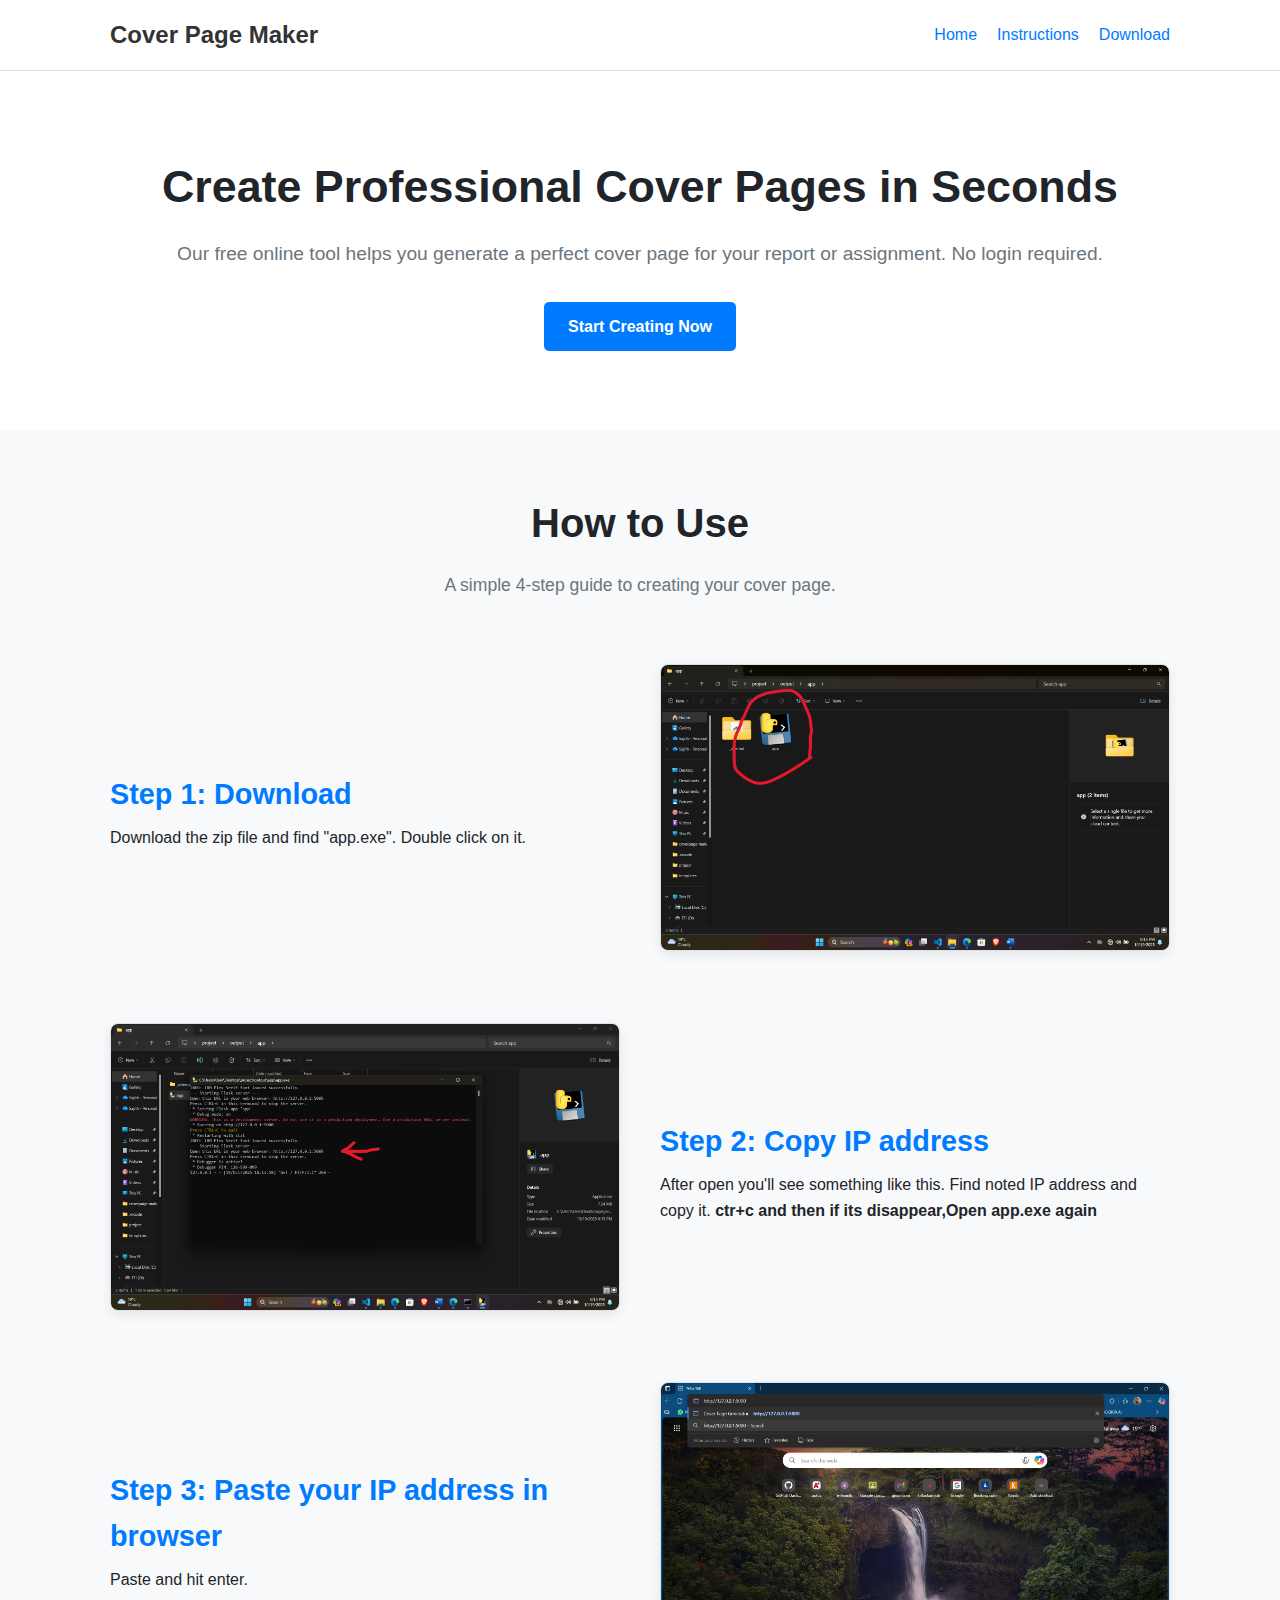
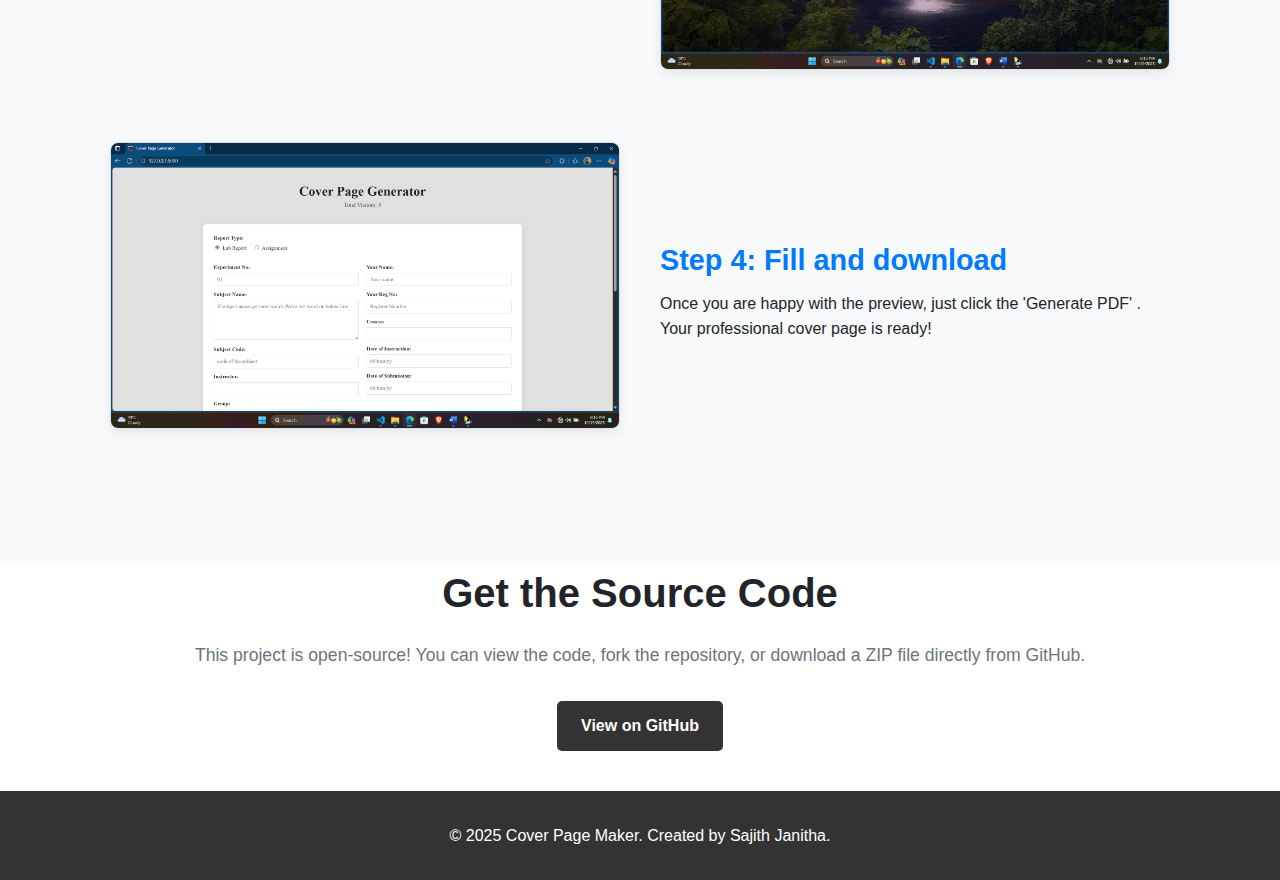
<file: index.html>
<!DOCTYPE html>
<html lang="en">
<head>
    <meta charset="UTF-8">
    <meta name="viewport" content="width=device-width, initial-scale=1.0">
    <title>Automated Cover Page Maker</title>
    <link rel="stylesheet" href="style.css">
</head>
<body>

    <header>
        <nav class="container">
            <h1 class="logo">Cover Page Maker</h1>
            <ul class="nav-links">
                <li><a href="#hero">Home</a></li>
                <li><a href="#instructions">Instructions</a></li>
                <li><a href="downloads/app.zip">Download</a></li>
            </ul>
        </nav>
    </header>

    <main>
        <section id="hero" class="container">
            <h2>Create Professional Cover Pages in Seconds</h2>
            <p>Our free online tool helps you generate a perfect cover page for your report or assignment. No login required.</p>
            <a href="downloads/app.zip" class="btn btn-primary">Start Creating Now</a>
        </section>

        <section id="instructions">
            <div class="container">
                <h2>How to Use</h2>
                <p class="subtitle">A simple 4-step guide to creating your cover page.</p>

                <div class="instruction-step">
                    <div class="step-text">
                        <h3>Step 1: Download </h3>
                        <p>Download the zip file and find "app.exe". Double click on it.</p>
                    </div>
                    <div class="step-screenshot">
                        <img src="images/Screenshot (4).png" alt="Screenshot of the cover page generator form">
                    </div>
                </div>

                <div class="instruction-step">
                    <div class="step-text">
                        <h3>Step 2: Copy IP address</h3>
                        <p>After open you'll see something like this. Find noted IP address and copy it. <b>ctr+c and then if its disappear,Open app.exe again</b></p>
                    </div>
                    <div class="step-screenshot">
                        <img src="images/Screenshot (1).png" alt="Screenshot of the form being filled out">
                    </div>
                </div>

                <div class="instruction-step">
                    <div class="step-text">
                        <h3>Step 3: Paste your IP address in browser</h3>
                        <p>Paste and hit enter.</p></div>
                    <div class="step-screenshot">
                        <img src="images/Screenshot (2).png" alt="Screenshot of selecting a template">
                    </div>
                </div>

                <div class="instruction-step">
                    <div class="step-text">
                        <h3>Step 4: Fill and download</h3>
                        <p>Once you are happy with the preview, just click the 'Generate PDF' . Your professional cover page is ready!</p>
                    </div>
                    <div class="step-screenshot">
                        <img src="images/Screenshot (3).png" alt="Screenshot of the download button">
                    </div>
                </div>
            </div>
        </section>

        <section id="download" class="container">
            <h2>Get the Source Code</h2>
            <p>This project is open-source! You can view the code, fork the repository, or download a ZIP file directly from GitHub.</p>
            <a href="httpsS://github.com/YOUR-GITHUB-USERNAME/YOUR-PROJECT-REPO" class="btn btn-secondary" target="_blank">View on GitHub</a>
        </section>

    </main>

    <footer>
        <p>&copy; 2025 Cover Page Maker. Created by Sajith Janitha.</p>
    </footer>

    <script src="script.js"></script>
</body>

</html>
</file>
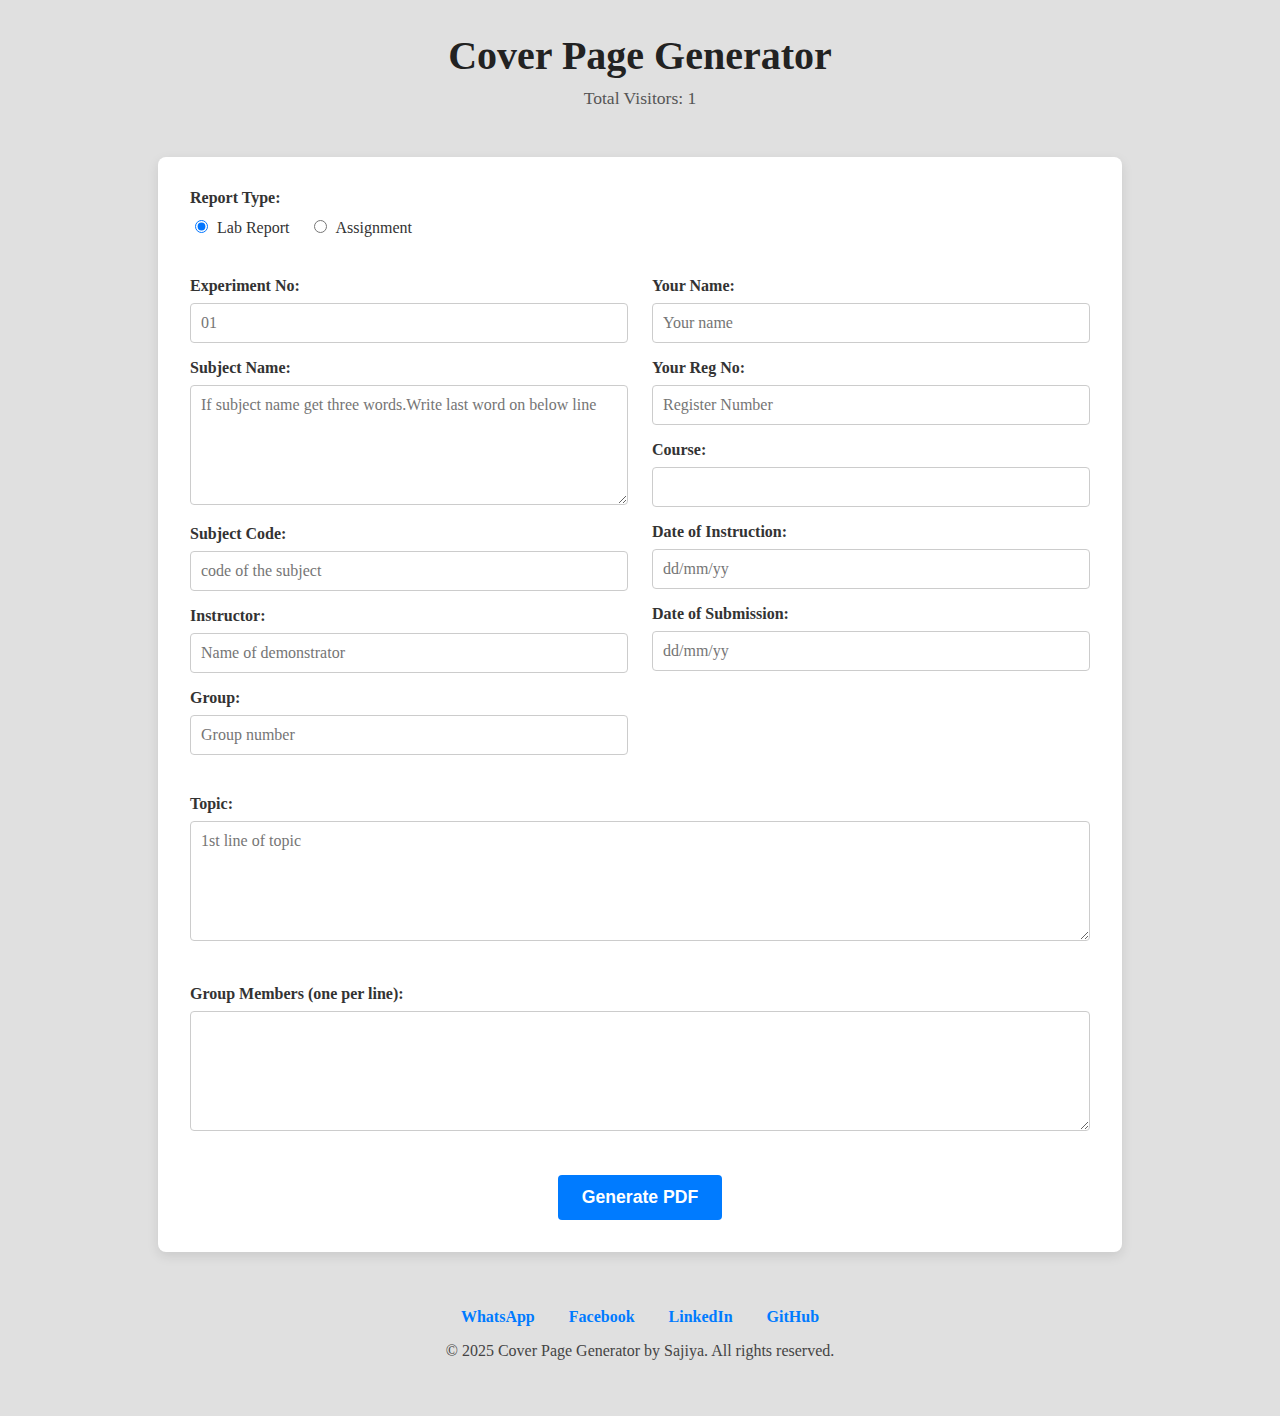
<file: public/index.html>
<!DOCTYPE html>
<html lang="en">
<head>
    <meta charset="UTF-8">
    <meta name="viewport" content="width=device-width, initial-scale=1.0">
    <title>Cover Page Generator</title>

    <style>
        /* --- General Body Styles (Updated) --- */
        body {
            font-family: 'Times New Roman', Times, serif;
            margin: 0;
            padding: 1em; /* Use 1em for better mobile spacing */
            background-color: #e0e0e0;
        }

        /* --- Header (New Section) --- */
        header {
            text-align: center;
            padding: 1em 0;
            margin-bottom: 2em;
            color: #333;
        }

        header h1 {
            margin: 0;
            font-size: 2.5em;
        }

        .visitor-counter {
            font-size: 1.1em;
            margin-top: 0.5em;
            color: #555;
        }

        /* --- Main Content Container (Original) --- */
        .container {
            max-width: 900px;
            margin: 0 auto;
            background: #ffffff;
            padding: 2em;
            border-radius: 8px;
            box-shadow: 0 4px 12px rgba(0,0,0,0.1);
        }
        
        /* --- MOBILE RESPONSIVE GRID --- */
        .grid {
            display: grid;
            grid-template-columns: 1fr; /* Default to 1 column for mobile */
            gap: 1.5em;
        }

        /* Use a media query to go to 2 columns on larger screens */
        @media (min-width: 768px) {
            .grid {
                grid-template-columns: 1fr 1fr; /* 2 columns on tablets and up */
            }
        }
        /* --- END OF MOBILE FIX --- */

        .form-group {
            margin-bottom: 1em;
        }
        label {
            display: block;
            font-weight: 600;
            margin-bottom: 0.5em;
            color: #333;
        }
        input[type="text"],
        textarea {
            width: 100%;
            padding: 10px;
            box-sizing: border-box; 
            border: 1px solid #ccc;
            border-radius: 4px;
            font-size: 1em;
            font-family: 'Times New Roman', Times, serif;
        }
        textarea {
            height: 120px;
            /* Fix for resize handle */
            resize: vertical;
        }
        button {
            background: #007bff;
            color: white;
            padding: 12px 24px;
            border: none;
            border-radius: 4px;
            font-size: 1.1em;
            font-weight: 600;
            cursor: pointer;
            transition: background-color 0.2s;
        }
        button:hover {
            background: #0056b3;
        }
        h1 {
            text-align: center;
            color: #222;
        }
        
        /* This selector is used by the responsive grid */
        @media (min-width: 768px) {
            .full-width {
                grid-column: 1 / -1; /* Span 2 columns on large screens */
            }
        }
        
        .button-container {
            text-align: center;
            margin-top: 1.5em;
        }

        /* --- Footer (New Section) --- */
        footer {
            text-align: center;
            margin-top: 2em;
            padding: 1.5em;
            color: #444;
        }
        .social-links a {
            margin: 0 15px;
            color: #007bff;
            text-decoration: none;
            font-weight: bold;
        }
        .social-links a:hover {
            text-decoration: underline;
        }

        /* --- NEW STYLES for Radio Buttons --- */
        .radio-group {
            display: flex;
            align-items: center;
            gap: 20px;
            margin-top: 10px;
        }
        .radio-group label {
            font-weight: normal; /* Make radio labels not bold */
            margin-bottom: 0;
        }
        .radio-group input[type="radio"] {
            margin-right: 5px;
        }
    </style>
</head>
<body>

    <header>
        <h1>Cover Page Generator</h1>
        <div class="visitor-counter">
            Total Visitors: <span id="visitorCount">0</span>
        </div>
    </header>
    <div class="container">
        <!-- The form action MUST be "/generate" to match your vercel.json -->
        <form action="/generate" method="POST" id="cover-form">
            <div class="grid">

                <div class="form-group full-width">
                    <label>Report Type:</label>
                    <div class="radio-group">
                        <label for="lab">
                            <input type="radio" name="report_type" value="lab" id="lab" checked>
                            Lab Report
                        </label>
                        <label for="assignment">
                            <input type="radio" name="report_type" value="assignment" id="assignment">
                            Assignment
                        </label>
                    </div>
                </div>
                <div>
                    <div class="form-group">
                        <label for="experimentNo" id="expNoLabel">Experiment No:</label>
                        <input type="text" id="experimentNo" name="experimentNo" value="" placeholder="01">
                    </div>
                    <div class="form-group">
                        <label for="subjectName">Subject Name:</label>
                        <textarea id="subjectName" name="subjectName" placeholder="If subject name get three words.Write last word on below line"></textarea>
                    </div>
                    <div class="form-group">
                        <label for="subjectCode">Subject Code:</label>
                        <input type="text" id="subjectCode" name="subjectCode" value="" placeholder="code of the subject">
                    </div>

                    <div class="form-group lab-only-field">
                        <label for="instructor">Instructor:</label>
                        <input type="text" id="instructor" name="instructor" value="" placeholder="Name of demonstrator">
                    </div>
                    <div class="form-group lab-only-field">
                        <label for="group">Group:</label>
                        <input type="text" id="group" name="group" value="" placeholder="Group number">
                    </div>
                </div>

                <div>
                    <div class="form-group">
                        <label for="name">Your Name:</label>
                        <input type="text" id="name" name="name" value="" placeholder="Your name">
                    </div>
                    <div class="form-group">
                        <label for="regNo">Your Reg No:</label>
                        <input type="text" id="regNo" name="regNo" value="" placeholder="Register Number">
                    </div>
                    <div class="form-group">
                        <label for="course">Course:</label>
                        <input type="text" id="course" name="course" value="">
                    </div>
                    <div class="form-group">
                        <label for="dateInstr">Date of Instruction:</label>
                        <input type="text" id="dateInstr" name="dateInstr" value="" placeholder="dd/mm/yy">
                    </div>
                    <div class="form-group">
                        <label for="dateSub">Date of Submission:</label>
                        <input type="text" id="dateSub" name="dateSub" value="" placeholder="dd/mm/yy">
                    </div>
                </div>

                <div class="form-group full-width">
                    <label for="topic">Topic:</label>
                    <textarea id="topic" name="topic" placeholder="1st line of topic"></textarea>
                </div>
                
                <div class="form-group full-width lab-only-field">
                    <label for="groupMembers">Group Members (one per line):</label>
                    <!-- 
                        CORRECTION: The space must go *inside* the <textarea> tags,
                        not in a 'value' attribute.
                    -->
                    <textarea id="groupMembers" name="groupMembers" placeholder="**Put space before the first member.Only for 1st member."> </textarea>
                </div>
                </div>
            
            <div class="button-container">
                <button type="submit">Generate PDF</button>
            </div>
        </form>
    </div>

    <footer>
        <div class="social-links">
            <a href="https://wa.me/" target="_blank">WhatsApp</a>
            <a href="https://www.facebook.com/sajith.jwanasinghe.3" target="_blank">Facebook</a>
            <a href="https://www.linkedin.com/in/sajithjwanasinghe3" target="_blank">LinkedIn</a>
            <a href="https://sajithjanitha24.github.io/sajithjanitha" target="_blank">GitHub</a>
        </div>
        <p>&copy; 2025 Cover Page Generator by Sajiya. All rights reserved.</p>
    </footer>
    <script>
        window.onload = function() {
            let count = localStorage.getItem('visitorCount');
            if (count === null) {
                count = 1;
            } else {
                count = parseInt(count) + 1;
            }
            localStorage.setItem('visitorCount', count);
            document.getElementById('visitorCount').textContent = count;
        };
    </script>
    <script>
        // This function runs whenever a radio button is clicked
        function updateFormVisibility() {
            // Get the value of the currently selected radio button ('lab' or 'assignment')
            const selectedType = document.querySelector('input[name="report_type"]:checked').value;
            
            // Get a reference to the label we need to change
            const expNoLabel = document.getElementById('expNoLabel');
            
            // Get ALL the fields that should only appear for lab reports
            const labOnlyFields = document.querySelectorAll('.lab-only-field');

            if (selectedType === 'assignment') {
                // --- If ASSIGNMENT is selected ---
                
                // Change the label text
                expNoLabel.textContent = 'Assignment No:';
                
                // Hide each of the lab-only fields
                labOnlyFields.forEach(field => {
                    field.style.display = 'none';
                });
            } else {
                // --- If LAB REPORT is selected ---
                
                // Change the label text back to the default
                expNoLabel.textContent = 'Experiment No:';
                
                // Show each of the lab-only fields again
                labOnlyFields.forEach(field => {
                    field.style.display = 'block';
                });
            }
        }

        // Add an event listener to BOTH radio buttons.
        // When either is changed, the updateFormVisibility function will run.
        document.querySelectorAll('input[name="report_type"]').forEach(radio => {
            radio.addEventListener('change', updateFormVisibility);
        });

        // Run the function once when the page first loads to set the initial state
        document.addEventListener('DOMContentLoaded', updateFormVisibility);
    </script>
    <script>
        // Wait for the page to be fully loaded
        document.addEventListener('DOMContentLoaded', () => {
            
            // Find the form using the ID we just added
            const form = document.getElementById('cover-form');
            
            // Find the submit button
            const submitButton = form.querySelector('button[type="submit"]');
            
            // Add a 'submit' listener to the form
            form.addEventListener('submit', function(event) {
                
                // 1. THIS IS THE MOST IMPORTANT FIX:
                // Stop the browser from navigating to "/generate"
                event.preventDefault(); 

                // --- Optional: Show a loading state on the button ---
                const originalButtonText = submitButton.textContent;
                submitButton.textContent = 'Generating... Please wait...';
                submitButton.disabled = true;

                // 2. Get all the data from the form
                const formData = new FormData(form);
                
                // 3. Send the data to the server in the background
                fetch('/generate', {
                    method: 'POST',
                    body: formData
                })
                .then(response => {
                    // Check if the server sent back a PDF or an error
                    if (!response.ok) {
                        // If it's an error, get the text and throw it
                        return response.text().then(text => {
                            throw new Error('Server error: ' + text);
                        });
                    }
                    
                    // Get the filename from the server (e.g., "Lab_Report_Cover.pdf")
                    const header = response.headers.get('Content-Disposition');
                    let filename = 'cover-page.pdf'; // a default name
                    if (header) {
                        const filenamePart = header.match(/filename="(.+)"/);
                        if (filenamePart && filenamePart.length === 2) {
                            filename = filenamePart[1];
                        }
                    }
                    
                    // Return the PDF data (as a 'blob') and the filename
                    return response.blob().then(blob => ({ blob, filename }));
                })
                .then(({ blob, filename }) => {
                    // 4. Create a hidden link to download the file
                    const url = window.URL.createObjectURL(blob);
                    const a = document.createElement('a');
                    a.style.display = 'none';
                    a.href = url;
                    a.download = filename; // Use the dynamic filename from the server!
                    
                    // Add the link to the page, click it, and then remove it
                    document.body.appendChild(a);
                    a.click();
                    
                    // Clean up
                    window.URL.revokeObjectURL(url);
                    document.body.removeChild(a);
                    
                    // --- Reset the button after download ---
                    submitButton.textContent = originalButtonText;
                    submitButton.disabled = false;
                })
                .catch(error => {
                    // 5. Handle any errors
                    console.error('Error generating PDF:', error);
                    alert('An error occurred. Please check the Vercel logs for more info. Error: ' + error.message);
                    
                    // --- Reset the button on error ---
                    submitButton.textContent = originalButtonText;
                    submitButton.disabled = false;
                });
            });
        });
    </script>
    </body>
</html>
</file>
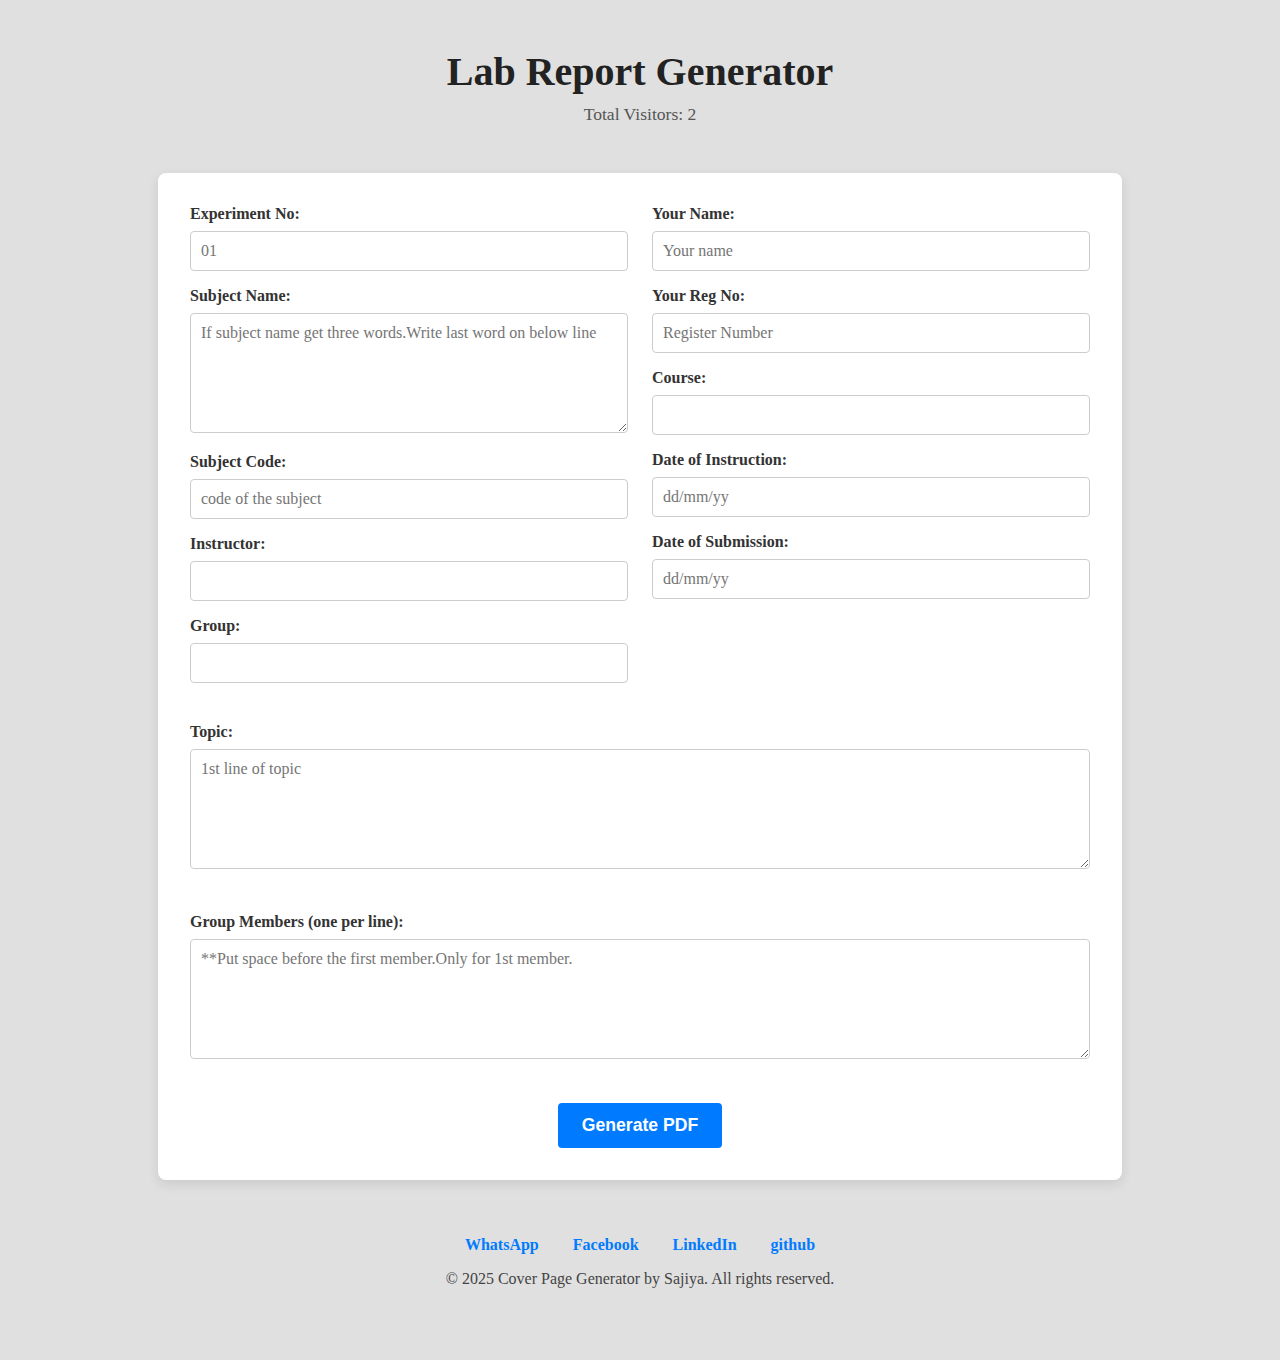
<file: templates/index.html>
<!DOCTYPE html>
<html lang="en">
<head>
    <meta charset="UTF-8">
    <meta name="viewport" content="width=device-width, initial-scale=1.0">
    <title>Cover Page Generator</title>
    
    <style>
        /* --- General Body Styles (Updated) --- */
        body {
            /* Changed font to Times New Roman */
            font-family: 'Times New Roman', Times, serif;
            margin: 0;
            padding: 2em;
            /* Changed background to a gray color */
            background-color: #e0e0e0;
        }

        /* --- Header (New Section) --- */
        header {
            text-align: center;
            padding: 1em 0;
            margin-bottom: 2em;
            color: #333;
        }

        header h1 {
            margin: 0;
            font-size: 2.5em;
        }

        .visitor-counter {
            font-size: 1.1em;
            margin-top: 0.5em;
            color: #555;
        }

        /* --- Main Content Container (Original) --- */
        .container {
            max-width: 900px;
            margin: 0 auto;
            background: #ffffff;
            padding: 2em;
            border-radius: 8px;
            box-shadow: 0 4px 12px rgba(0,0,0,0.1); /* Slightly increased shadow */
        }
        .grid {
            display: grid;
            grid-template-columns: 1fr 1fr;
            gap: 1.5em;
        }
        .form-group {
            margin-bottom: 1em;
        }
        label {
            display: block;
            font-weight: 600;
            margin-bottom: 0.5em;
            color: #333;
        }
        input[type="text"],
        textarea {
            width: 100%;
            padding: 10px;
            box-sizing: border-box; 
            border: 1px solid #ccc;
            border-radius: 4px;
            font-size: 1em;
            /* Ensure form elements also use the new font */
            font-family: 'Times New Roman', Times, serif;
        }
        textarea {
            height: 120px;
        }
        button {
            background: #007bff;
            color: white;
            padding: 12px 24px;
            border: none;
            border-radius: 4px;
            font-size: 1.1em;
            font-weight: 600;
            cursor: pointer;
            transition: background-color 0.2s;
        }
        button:hover {
            background: #0056b3;
        }
        h1 {
            text-align: center;
            color: #222;
        }
        .full-width {
            grid-column: 1 / -1;
        }
        .button-container {
            text-align: center;
            margin-top: 1.5em;
        }

        /* --- Footer (New Section) --- */
        footer {
            text-align: center;
            margin-top: 2em;
            padding: 1.5em;
            color: #444;
        }
        .social-links a {
            margin: 0 15px;
            color: #007bff;
            text-decoration: none;
            font-weight: bold;
        }
        .social-links a:hover {
            text-decoration: underline;
        }
    </style>
</head>
<body>

    <!-- ================== HEADER ================== -->
    <header>
        <h1>Lab Report Generator</h1>
        <div class="visitor-counter">
            Total Visitors: <span id="visitorCount">0</span>
        </div>
    </header>
    <!-- ============================================ -->

    <div class="container">
        <!-- The form's internal structure has not been changed -->
        <form action="/generate" method="POST">
            <div class="grid">
                <div>
                    <div class="form-group">
                        <label for="experimentNo">Experiment No:</label>
                        <input type="text" id="experimentNo" name="experimentNo" value="" placeholder="01">
                    </div>
                    <div class="form-group">
                        <label for="subjectName">Subject Name:</label>
                        <textarea id="subjectName" name="subjectName" placeholder="If subject name get three words.Write last word on below line"></textarea>
                    </div>
                    <div class="form-group">
                        <label for="subjectCode">Subject Code:</label>
                        <input type="text" id="subjectCode" name="subjectCode" value="" placeholder="code of the subject">
                    </div>
                    <div class="form-group">
                        <label for="instructor">Instructor:</label>
                        <input type="text" id="instructor" name="instructor" value=" " placeholder="Name of demonstrator">
                    </div>
                    <div class="form-group">
                        <label for="group">Group:</label>
                        <input type="text" id="group" name="group" value=" " placeholder="Group number">
                    </div>
                </div>

                <div>
                    <div class="form-group">
                        <label for="name">Your Name:</label>
                        <input type="text" id="name" name="name" value="" placeholder="Your name">
                    </div>
                    <div class="form-group">
                        <label for="regNo">Your Reg No:</label>
                        <input type="text" id="regNo" name="regNo" value="" placeholder="Register Number">
                    </div>
                    <div class="form-group">
                        <label for="course">Course:</label>
                        <input type="text" id="course" name="course" value="" placeholder="">
                    </div>
                    <div class="form-group">
                        <label for="dateInstr">Date of Instruction:</label>
                        <input type="text" id="dateInstr" name="dateInstr" value="" placeholder="dd/mm/yy">
                    </div>
                    <div class="form-group">
                        <label for="dateSub">Date of Submission:</label>
                        <input type="text" id="dateSub" name="dateSub" value="" placeholder="dd/mm/yy">
                    </div>
                </div>

                <div class="form-group full-width">
                    <label for="topic">Topic:</label>
                    <textarea id="topic" name="topic" placeholder="1st line of topic"></textarea>
                </div>
                
                <div class="form-group full-width">
                    <label for="groupMembers">Group Members (one per line):</label>
                    <textarea id="groupMembers" name="groupMembers" value=" " placeholder="**Put space before the first member.Only for 1st member."></textarea>
                </div>
            </div>
            
            <div class="button-container">
                <button type="submit">Generate PDF</button>
            </div>
        </form>
    </div>

    <!-- ================== FOOTER ================== -->
    <footer>
        <div class="social-links">
            <!-- Replace # with your actual links -->
            <a href="https://wa.me/" target="_blank">WhatsApp</a>
            <a href="https://www.facebook.com/sajith.jwanasinghe.3" target="_blank">Facebook</a>
            <a href="https://www.linkedin.com/in/sajithjwanasinghe3" target="_blank">LinkedIn</a>
            <a href="sajithjanitha24.github.io/sajithjanitha" target="_blank">github</a>
        </div>
        <p>&copy; 2025 Cover Page Generator by Sajiya. All rights reserved.</p>
    </footer>
    <!-- ============================================ -->

    <!-- ================== VISITOR COUNTER SCRIPT ================== -->
    <script>
        // This function runs when the page is loaded
        window.onload = function() {
            // 1. Check if a count already exists in the browser's local storage
            let count = localStorage.getItem('visitorCount');

            // 2. If it doesn't exist, this is the first visit. Set count to 1.
            if (count === null) {
                count = 1;
            } else {
                // 3. If it exists, convert it to a number and increment it
                count = parseInt(count) + 1;
            }

            // 4. Save the new count back to local storage
            localStorage.setItem('visitorCount', count);

            // 5. Display the count on the page
            document.getElementById('visitorCount').textContent = count;
        };
    </script>
    <!-- ========================================================== -->

</body>
</html>
</file>
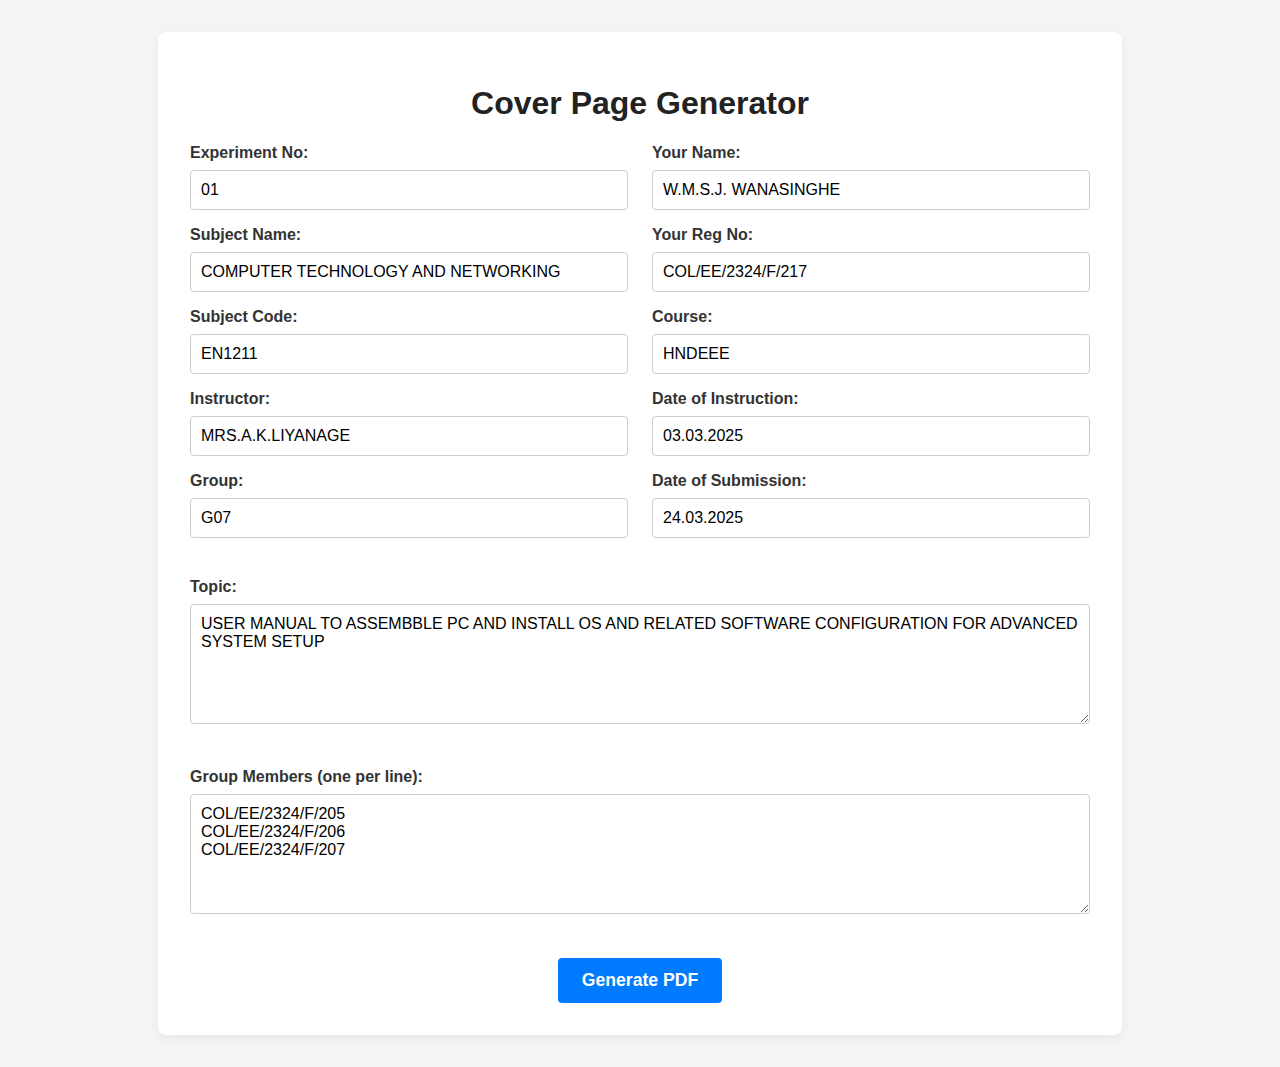
<file: project/templates/index.html>
<!DOCTYPE html>
<html lang="en">
<head>
    <meta charset="UTF-8">
    <meta name="viewport" content="width=device-width, initial-scale=1.0">
    <title>Cover Page Generator</title>
    
    <style>
        body {
            font-family: -apple-system, BlinkMacSystemFont, "Segoe UI", Roboto, Helvetica, Arial, sans-serif;
            margin: 0;
            padding: 2em;
            background-color: #f4f4f4;
        }
        .container {
            max-width: 900px;
            margin: 0 auto;
            background: #ffffff;
            padding: 2em;
            border-radius: 8px;
            box-shadow: 0 4px 12px rgba(0,0,0,0.05);
        }
        .grid {
            display: grid;
            grid-template-columns: 1fr 1fr;
            gap: 1.5em;
        }
        .form-group {
            margin-bottom: 1em;
        }
        label {
            display: block;
            font-weight: 600;
            margin-bottom: 0.5em;
            color: #333;
        }
        input[type="text"],
        textarea {
            width: 100%;
            padding: 10px;
            box-sizing: border-box; /* Important for padding to work nicely */
            border: 1px solid #ccc;
            border-radius: 4px;
            font-size: 1em;
        }
        textarea {
            height: 120px;
            font-family: inherit;
        }
        button {
            background: #007bff;
            color: white;
            padding: 12px 24px;
            border: none;
            border-radius: 4px;
            font-size: 1.1em;
            font-weight: 600;
            cursor: pointer;
            transition: background-color 0.2s;
        }
        button:hover {
            background: #0056b3;
        }
        h1 {
            text-align: center;
            color: #222;
        }
        .full-width {
            grid-column: 1 / -1; /* Makes an item span both columns */
        }
        .button-container {
            text-align: center;
            margin-top: 1.5em;
        }
    </style>
</head>
<body>
    <div class="container">
        <h1>Cover Page Generator</h1>
        
        <form action="/generate" method="POST">
            <div class="grid">
                <div>
                    <div class="form-group">
                        <label for="experimentNo">Experiment No:</label>
                        <input type="text" id="experimentNo" name="experimentNo" value="01">
                    </div>
                    <div class="form-group">
                        <label for="subjectName">Subject Name:</label>
                        <input type="text" id="subjectName" name="subjectName" value="COMPUTER TECHNOLOGY AND NETWORKING">
                    </div>
                    <div class="form-group">
                        <label for="subjectCode">Subject Code:</label>
                        <input type="text" id="subjectCode" name="subjectCode" value="EN1211">
                    </div>
                    <div class="form-group">
                        <label for="instructor">Instructor:</label>
                        <input type="text" id="instructor" name="instructor" value="MRS.A.K.LIYANAGE">
                    </div>
                    <div class="form-group">
                        <label for="group">Group:</label>
                        <input type="text" id="group" name="group" value="G07">
                    </div>
                </div>

                <div>
                    <div class="form-group">
                        <label for="name">Your Name:</label>
                        <input type="text" id="name" name="name" value="W.M.S.J. WANASINGHE">
                    </div>
                    <div class="form-group">
                        <label for="regNo">Your Reg No:</label>
                        <input type="text" id="regNo" name="regNo" value="COL/EE/2324/F/217">
                    </div>
                    <div class="form-group">
                        <label for="course">Course:</label>
                        <input type="text" id="course" name="course" value="HNDEEE">
                    </div>
                    <div class="form-group">
                        <label for="dateInstr">Date of Instruction:</label>
                        <input type="text" id="dateInstr" name="dateInstr" value="03.03.2025">
                    </div>
                    <div class="form-group">
                        <label for="dateSub">Date of Submission:</label>
                        <input type="text" id="dateSub" name="dateSub" value="24.03.2025">
                    </div>
                </div>

                <div class="form-group full-width">
                    <label for="topic">Topic:</label>
                    <textarea id="topic" name="topic">USER MANUAL TO ASSEMBBLE PC AND INSTALL OS AND RELATED SOFTWARE CONFIGURATION FOR ADVANCED SYSTEM SETUP</textarea>
                </div>
                
                <div class="form-group full-width">
                    <label for="groupMembers">Group Members (one per line):</label>
                    <textarea id="groupMembers" name="groupMembers">COL/EE/2324/F/205
COL/EE/2324/F/206
COL/EE/2324/F/207</textarea>
                </div>
            </div>
            
            <div class="button-container">
                <button type="submit">Generate PDF</button>
            </div>
        </form>
    </div>
</body>
</html>
</file>
<file: style.css>
/* --- Global Styles & Variables --- */
:root {
    --primary-color: #007bff;
    --secondary-color: #333;
    --bg-color: #f8f9fa;
    --text-color: #212529;
    --light-text: #ffffff;
    --border-color: #dee2e6;
}

* {
    box-sizing: border-box;
    margin: 0;
    padding: 0;
}

body {
    font-family: -apple-system, BlinkMacSystemFont, "Segoe UI", Roboto, Helvetica, Arial, sans-serif;
    line-height: 1.6;
    background-color: var(--light-text);
    color: var(--text-color);
}

.container {
    max-width: 1100px;
    margin: 0 auto;
    padding: 0 20px;
}

/* --- Header & Navigation --- */
header {
    background-color: var(--light-text);
    border-bottom: 1px solid var(--border-color);
    padding: 1rem 0;
    position: sticky;
    top: 0;
    z-index: 10;
}

header .nav-links {
    list-style: none;
    display: flex;
}

header .nav-links li {
    margin-left: 20px;
}

header .nav-links a {
    text-decoration: none;
    color: var(--primary-color);
    font-weight: 500;
    transition: color 0.3s ease;
}

header .nav-links a:hover {
    color: var(--secondary-color);
}

header .container {
    display: flex;
    justify-content: space-between;
    align-items: center;
}

.logo {
    color: var(--secondary-color);
    font-size: 1.5rem;
}

/* --- Utility Classes (Buttons) --- */
.btn {
    display: inline-block;
    padding: 12px 24px;
    text-decoration: none;
    border-radius: 5px;
    font-weight: bold;
    font-size: 1rem;
    transition: all 0.3s ease;
}

.btn-primary {
    background-color: var(--primary-color);
    color: var(--light-text);
}

.btn-primary:hover {
    background-color: #0056b3;
    transform: translateY(-2px);
}

.btn-secondary {
    background-color: var(--secondary-color);
    color: var(--light-text);
}

.btn-secondary:hover {
    background-color: #555;
    transform: translateY(-2px);
}

/* --- Main Content Sections --- */
section {
    padding: 60px 0;
}

#hero {
    text-align: center;
    padding: 80px 0;
}

#hero h2 {
    font-size: 2.8rem;
    margin-bottom: 1rem;
}

#hero p {
    font-size: 1.2rem;
    color: #6c757d;
    margin-bottom: 2rem;
}

/* --- Instructions Section --- */
#instructions {
    background-color: var(--bg-color);
}

#instructions h2,
#download h2 {
    text-align: center;
    font-size: 2.5rem;
    margin-bottom: 1rem;
}

#instructions .subtitle {
    text-align: center;
    font-size: 1.1rem;
    color: #6c757d;
    margin-bottom: 4rem;
}

.instruction-step {
    display: flex;
    align-items: center;
    gap: 40px;
    margin-bottom: 4rem;
}

.instruction-step .step-text {
    flex: 1; /* Take 50% of the space */
}

.instruction-step .step-text h3 {
    font-size: 1.8rem;
    color: var(--primary-color);
    margin-bottom: 0.5rem;
}

.instruction-step .step-screenshot {
    flex: 1; /* Take 50% of the space */
}

.instruction-step .step-screenshot img {
    width: 100%;
    border-radius: 8px;
    border: 1px solid var(--border-color);
    box-shadow: 0 4px 12px rgba(0,0,0,0.08);
}

/* Alternate layout for even-numbered steps */
.instruction-step:nth-child(even) {
    flex-direction: row-reverse;
}

/* --- Download Section --- */
#download {
    text-align: center;
}

#download p {
    font-size: 1.1rem;
    color: #6c757d;
    margin-bottom: 2rem;
}

/* --- Footer --- */
footer {
    text-align: center;
    padding: 2rem 0;
    background-color: var(--secondary-color);
    color: var(--light-text);
    margin-top: 40px;
}

/* --- Responsive Design for Mobile --- */
@media (max-width: 768px) {
    .logo {
        font-size: 1.2rem;
    }
    
    header .nav-links {
        display: none; /* Hide nav links on mobile */
    }

    #hero h2 {
        font-size: 2rem;
    }

    .instruction-step,
    .instruction-step:nth-child(even) {
        flex-direction: column-reverse; /* Stack text below image */
        gap: 20px;
    }
}
</file>
